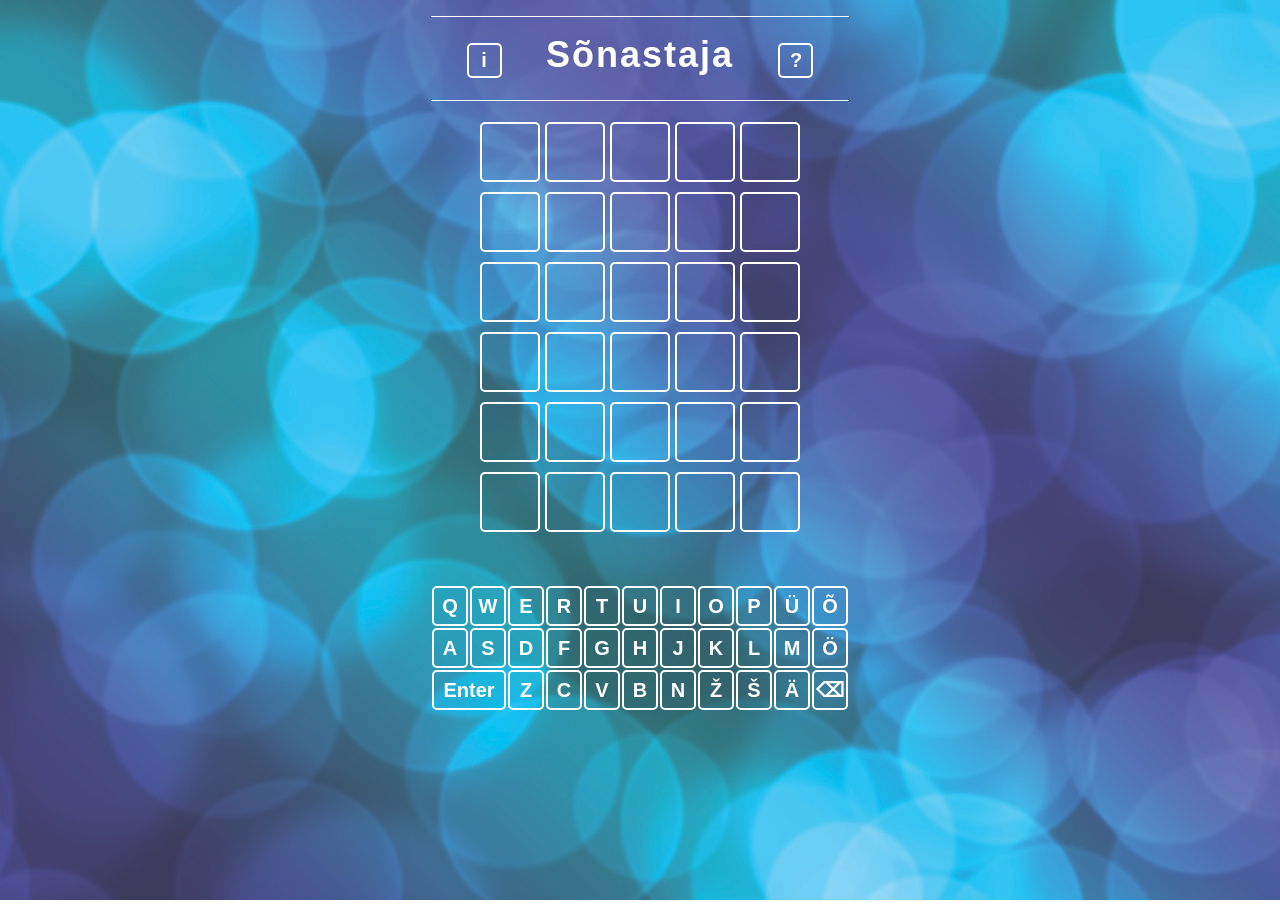
<file: index.html>
<!DOCTYPE html>
<html lang="en">
<head>
  <meta name="description" content="Sõnastaja on eestikeelne interaktiivne sõnamäng.">
  <meta name="keywords" content="sõnastaja, sonastaja, mäng, sõnamäng, eesti, eestikeelne, sõnad, sõna, wordle, väljakutse">
  <!-- Global site tag (gtag.js) - Google Analytics -->
  <script async src="https://www.googletagmanager.com/gtag/js?id=G-Q1YTVF3C4T"></script>
  <script>
    window.dataLayer = window.dataLayer || [];
    function gtag(){dataLayer.push(arguments);}
    gtag('js', new Date());

    gtag('config', 'G-Q1YTVF3C4T');
  </script>
  <title>Sõnastaja</title>
  <meta charset="UTF-8">
  <meta name="viewport" content="width=device-width, initial-scale=0.86, maximum-scale=5.0, minimum-scale=0.86">
  <link rel="shortcut icon" type="image/jpg" href="favicon.png">
  <link rel="stylesheet" href="https://stackpath.bootstrapcdn.com/bootstrap/4.3.1/css/bootstrap.min.css">
  <script src="https://ajax.aspnetcdn.com/ajax/jQuery/jquery-3.3.1.min.js"></script>
  <script src="https://stackpath.bootstrapcdn.com/bootstrap/4.3.1/js/bootstrap.min.js"></script>
  <script>
      $(document).ready(function(){
        if(document.cookie.indexOf("modal_shown") >=0){
          //nothing
        } else
        {
        $("#subscribe").modal('show');
        document.cookie="modal_shown=seen";
        }
      });
  </script>
  <link rel="stylesheet" href="sonastaja.css">
  <script src="sonastaja.js"></script>
</head>
<body>

  <div id="subscribe" class="modal fade">
    <div class="modal-dialog">
      <div class="modal-content">
        <div class="modal-header">
          <p class="modal-title"><br>
          <b>Kuidas mängida?</b></p><button type="button" class="close" data-dismiss="modal">×</button>
        </div>
        <div class="modal-body">
          <b>REEGLID</b><br><br>
          <p>Arva arvuti poolt valitud sõna ära kuue katsega.</p><br>
          <p>Iga oletus peab olema kehtiv viietäheline sõna. Esitamiseks vajuta ENTER nuppu.</p><br>
          <p>Pärast iga arvamist muutub ruutude värv, mis näitab, kui lähedal teie oletus sellele sõnale on.</p><br>
          <b>NÄITED</b><br><br>
          <img src="1.png" alt="1">
          <p>A-täht on sõnas ja õiges kohas.</p>
          <img src="2.png" alt="2">
          <p>S-täht on sõnas, kuid vales kohas.</p>
          <img src="3.png" alt="3">
          <p>Ükski nendest tähtedest pole sõnas üheski kohas.</p><br>
          <b>info@sonastaja.xyz</b>
        </div>
      </div>
    </div>
  </div>

  <div id="info" class="modal fade">
    <div class="modal-dialog">
      <div class="modal-content">
        <div class="modal-header">
          <p class="modal-title"><br>
            <button onclick="printWord()" class="btn2 default"><b>Info</b></button><br></p><button type="button" class="close" data-dismiss="modal">×</button>
        </div>
        <div class="modal-body">
          <b>STATISTIKA</b><br><br>
          <div>
            <div class="statistic-container">
              <div class="statistic" id="mängud">0</div>
              <div class="label">Korda mängitud</div>
            </div>

            <div class="statistic-container">
              <div class="statistic" id="protsent">0</div>
              <div class="label">Võidu protsent</div>
            </div>

            <div class="statistic-container">
              <div class="statistic" id="summa">0</div>
              <div class="label">Punktisumma</div>
            </div>
          </div><br>
          <b>VÄLJAKUTSE</b><br><br>
          <p>Esita sõbrale väljakutse.<br>
          Vali sobiv viietäheline sõna, kopeeri ja saada link.</p>
          <div class="form-inline">
            <input class="form-control mr-1" id="chal">
            <button onclick="challange()" class="btn btn-primary">Kopeeri</button>
          </div><br>
          <b>INSPIRATSIOON</b><br><br>
          <p><a href="https://www.nytimes.com/games/wordle/index.html" target="_blank">NYT&nbsp;-&nbsp;Wordle</a></p><br>
          <b>SÕNASTIKUD</b><br><br>
          <p><a href="http://www.eki.ee/tarkvara/wordlist/" target="_blank">EKI.ee</a></p>
          <p><a href="https://sonaveeb.ee/teacher-tools/#/vocabulary?page=1" target="_blank">Sonaveeb.ee</a></p><br>
          <b>info@sonastaja.xyz</b>
        </div>
      </div>
    </div>
  </div>

  <hr>
  <button onclick="kuva_stat()" class="ava" type="button" data-toggle="modal" data-target="#info">i</button> <h1 id="title" class="pealkiri">Sõnastaja</h1> <button class="ava" type="button" data-toggle="modal" data-target="#subscribe">?</button>
  <hr>
  <div id="board" class="vastus"></div>
  <br>
  <button id="copy" class="ava2" onclick="copy()" style="display: none;">❐</button> <h1 id="answer" class="vastus"></h1> <button id="resa" class="ava2" onclick="restart()" style="display: none;">↺</button>
</body>
</html>
</file>
<file: sonastaja.css>
body {
    font-family: Arial, "Arial Black", sans-serif;
    text-align: center;
    min-height: 100%;
    min-width: 100%;
    background: url(bg.jpg) no-repeat center center fixed; 
    background-size: cover;
    touch-action: manipulation;
    -webkit-touch-callout: none; /* iOS Safari */
    -webkit-user-select: none; /* Safari */
     -khtml-user-select: none; /* Konqueror HTML */
       -moz-user-select: none; /* Firefox */
        -ms-user-select: none; /* Internet Explorer/Edge */
            user-select: none; /* Non-prefixed version, currently
                                  supported by Chrome and Opera */
}

html {
    height: 100%;
    min-width: 100%;
}

hr {
    width: 418px;
    color: white;
    border-color: white;
}

#title {
    font-size: 36px;
    font-weight: bold;
    letter-spacing: 2px;
}

#board {
    width: 350px;
    height: 420px;
    margin: 0 auto;
    margin-top: 3px;
    display: flex;
    flex-wrap: wrap;
    justify-content: center;
    align-items: center;
}

.tile {
    /* Box */
    border: 2px solid white;
    width: 60px;
    height: 60px;
    margin: 2.5px;
    border-radius: 5px;

    /* Text */
    font-size: 36px;
    font-weight: bold;
    display: flex;
    justify-content: center;
    align-items: center;
    color: white;
}

.correct {
    background-color: #6AAA64;
    color: white;
    border-color: white;
}

.present {
    background-color: #C9B458;
    color: white;
    border-color: white;
}

.absent {
    background-color: #787C7E;
    color: white;
    border-color:white;
}


.keyboard-row {
    width: 418px;

    margin: 0 auto;
    display: flex;
    flex-wrap: wrap;
    justify-content: center;
    align-items: center;
}

.key-tile {
    width: 36px;
    height: 40px;
    margin: 1px;
    border: 2px solid white;
    border-radius: 5px;

    /* Text */
    font-size: 20px;
    font-weight: bold;
    display: flex;
    justify-content: center;
    align-items: center;
    color: white;
}

.enter-key-tile {
    width: 74px;
    height: 40px;
    margin: 1px;
    border: 2px solid white;
    border-radius: 5px;

    /* Text */
    font-size: 20px;
    font-weight: bold;
    display: flex;
    justify-content: center;
    align-items: center;
    color: white;
}

h1 {
    font-family: Arial, "Arial Black", sans-serif;
    font-weight:bold;
    font-size: 36px;
    color: white;
    display: inline-block;
}

.pealkiri {
    font-family: Arial, "Arial Black", sans-serif;
    font-weight:bold;
    font-size: 36px;
    color: white;
    margin-right: 40px;
    margin-left: 40px;
    display: inline-block;
}

.vastus {
    font-family: Arial, "Arial Black", sans-serif;
    font-weight:bold;
    font-size: 36px;
    color: white;
    margin-right: 50px;
    margin-left: 50px;
    display: inline-block;
}

.statistic-container {
    margin: 5px;
    display: inline-block;
}

.chart-tile {
    padding:px;
    text-align: right;
    display: inline-block;
    height: 24px;
    margin: 1px;
    border: 2px solid #212529;
    border-radius: 5px;
    color: white;
}

.chart {
    text-align: left;
}

.chart-p {
    display: inline-block;
}

p {
    display: flex;
    justify-content: center;
    align-items: center;
}

img {
    max-width: 100%;
    height: auto;
    width: auto\9; /* ie8 */
    border-radius: 5px;
}

.ava {
    width: 35px;
    height: 35px;
    font-family:'Arial Black', sans-serif;
    font-size:20px;
    font-weight:bold;
    line-height:20px;
    color: white;
    border: 2px solid white;
    border-radius:5px;
    padding: 0;
    background-color: transparent;
    outline: 0 !important;
    cursor: pointer;
 }

.ava2 {
    height: 60px;
    width: 60px;
    margin-bottom: 17.6px;
    font-family:'Arial Black', sans-serif;
    font-size: 30px;
    font-weight:bold;
    line-height:20px;
    color: white;
    border: 2px solid white;
    border-radius:5px;
    padding: 0;
    background-color: transparent;
    outline: 0 !important;
    cursor: pointer;
 }

.btn2 {
    color: black;
    padding: 1px;
    border: none;
    background-color: inherit;
    display: inline-block;
  }

.btn {
    background-color: darkgray;
    border: darkgray;
}

.form-inline {
    display: block;
    align-items: center;
}

.form-inline .form-control {
    width: 200px;
    display: inline-block;
}
</file>
